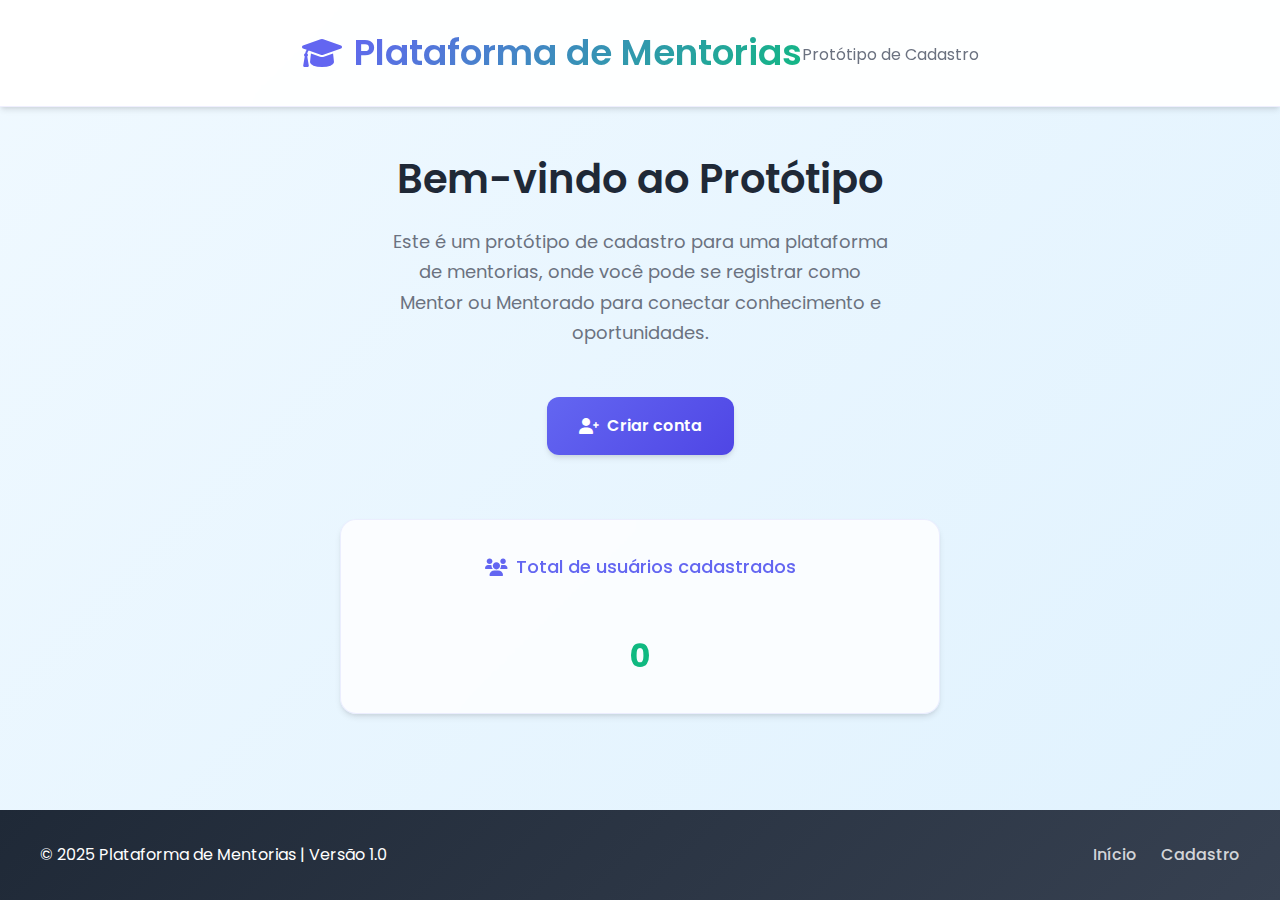
<file: index.html>
<!DOCTYPE html>
<html lang="pt-BR">
<head>
    <meta charset="UTF-8">
    <meta name="viewport" content="width=device-width, initial-scale=1.0">
    <title>Plataforma de Mentorias — Protótipo de Cadastro</title>
    <link rel="preconnect" href="https://fonts.googleapis.com">
    <link rel="preconnect" href="https://fonts.gstatic.com" crossorigin>
    <link href="https://fonts.googleapis.com/css2?family=Poppins:ital,wght@0,300;0,400;0,500;0,600;0,700&display=swap" rel="stylesheet">
    <link rel="stylesheet" href="https://cdnjs.cloudflare.com/ajax/libs/font-awesome/6.0.0/css/all.min.css">
    <link rel="stylesheet" href="css/styles.css">
</head>
<body>
    <header>
        <div class="header-content">
            <div class="logo">
                <i class="fa-solid fa-graduation-cap"></i>
                <h1>Plataforma de Mentorias</h1>
            </div>
            <p class="subtitle">Protótipo de Cadastro</p>
        </div>
    </header>

    <main>
        <section class="intro">
            <h2>Bem-vindo ao Protótipo</h2>
            <p>Este é um protótipo de cadastro para uma plataforma de mentorias, onde você pode se registrar como Mentor ou Mentorado para conectar conhecimento e oportunidades.</p>
            
            <div class="cta-section">
                <a href="cadastro.html" class="btn-primary">
                    <i class="fa-solid fa-user-plus"></i>
                    Criar conta
                </a>
            </div>
            
            <div class="stats">
                <p><a href="#" id="user-counter" class="stats-link">
                    <i class="fa-solid fa-users"></i>
                    Total de usuários cadastrados
                </a></p>
                <span id="user-count">0</span>
            </div>
        </section>
    </main>

    <footer>
        <div class="footer-content">
            <p>&copy; 2025 Plataforma de Mentorias | Versão 1.0</p>
            <div class="footer-links">
                <a href="index.html">Início</a>
                <a href="cadastro.html">Cadastro</a>
            </div>
        </div>
    </footer>

    <script>
        function updateUserCount() {
            const users = JSON.parse(localStorage.getItem('mentorias:usuarios') || '[]');
            document.getElementById('user-count').textContent = users.length;
        }
        
        document.addEventListener('DOMContentLoaded', updateUserCount);
        document.getElementById('user-counter').addEventListener('click', function(e) {
            e.preventDefault();
            updateUserCount();
            alert(`Total de usuários cadastrados: ${document.getElementById('user-count').textContent}`);
        });
    </script>
</body>
</html>
</file>
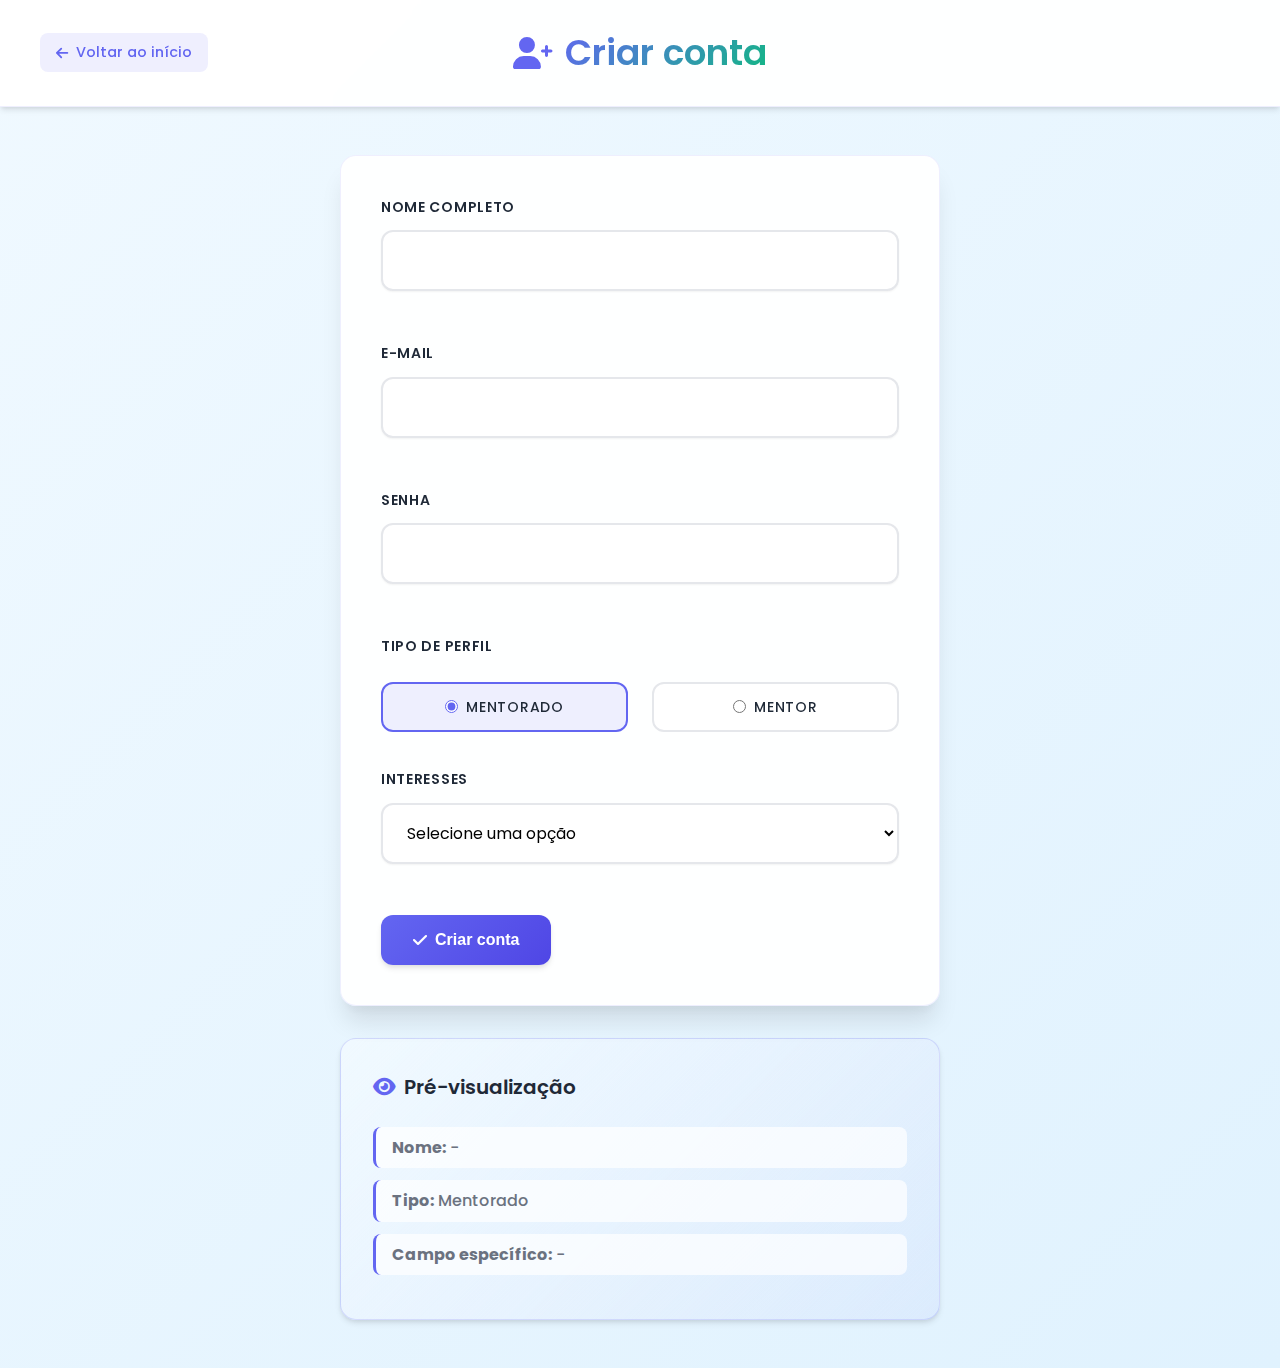
<file: cadastro.html>
<!DOCTYPE html>
<html lang="pt-BR">
<head>
    <meta charset="UTF-8">
    <meta name="viewport" content="width=device-width, initial-scale=1.0">
    <title>Criar conta - Plataforma de Mentorias</title>
    <link rel="preconnect" href="https://fonts.googleapis.com">
    <link rel="preconnect" href="https://fonts.gstatic.com" crossorigin>
    <link href="https://fonts.googleapis.com/css2?family=Poppins:ital,wght@0,300;0,400;0,500;0,600;0,700&display=swap" rel="stylesheet">
    <link rel="stylesheet" href="https://cdnjs.cloudflare.com/ajax/libs/font-awesome/6.0.0/css/all.min.css">
    <link rel="stylesheet" href="css/styles.css">
</head>
<body>
    <header>
        <div class="header-content">
            <a href="index.html" class="back-link">
                <i class="fa-solid fa-arrow-left"></i>
                Voltar ao início
            </a>
            <div class="logo">
                <i class="fa-solid fa-user-plus"></i>
                <h1>Criar conta</h1>
            </div>
        </div>
    </header>

    <main>
        <div class="form-container">
            <form id="cadastro-form" novalidate>
                <div class="field-group">
                    <label for="nome">Nome completo</label>
                    <input type="text" id="nome" name="nome" required>
                    <span class="error-message" id="nome-error" aria-live="polite"></span>
                </div>

                <div class="field-group">
                    <label for="email">E-mail</label>
                    <input type="email" id="email" name="email" required>
                    <span class="error-message" id="email-error" aria-live="polite"></span>
                </div>

                <div class="field-group">
                    <label for="senha">Senha</label>
                    <input type="password" id="senha" name="senha" required minlength="6">
                    <span class="error-message" id="senha-error" aria-live="polite"></span>
                </div>

                <div class="field-group">
                    <fieldset>
                        <legend>Tipo de perfil</legend>
                        <div class="radio-group">
                            <label class="radio-label">
                                <input type="radio" name="tipo" value="mentorado" checked>
                                Mentorado
                            </label>
                            <label class="radio-label">
                                <input type="radio" name="tipo" value="mentor">
                                Mentor
                            </label>
                        </div>
                    </fieldset>
                </div>

                <div class="field-group" id="campo-condicional">
                    <label for="interesses">Interesses</label>
                    <select id="interesses" name="interesses" required>
                        <option value="">Selecione uma opção</option>
                        <option value="Primeiro emprego">Primeiro emprego</option>
                        <option value="Transição de carreira">Transição de carreira</option>
                        <option value="Programação">Programação</option>
                        <option value="UX/UI">UX/UI</option>
                        <option value="Dados">Dados</option>
                        <option value="Entrevistas">Entrevistas</option>
                    </select>
                    <span class="error-message" id="campo-condicional-error" aria-live="polite"></span>
                </div>

                <button type="submit" class="btn-primary">
                    <i class="fa-solid fa-check"></i>
                    Criar conta
                </button>
            </form>

            <div class="preview-section">
                <h3>
                    <i class="fa-solid fa-eye"></i>
                    Pré-visualização
                </h3>
                <div id="preview-content">
                    <p><strong>Nome:</strong> <span id="preview-nome">-</span></p>
                    <p><strong>Tipo:</strong> <span id="preview-tipo">Mentorado</span></p>
                    <p><strong>Campo específico:</strong> <span id="preview-campo">-</span></p>
                </div>
            </div>
        </div>
    </main>

    <script src="js/cadastro.js"></script>
</body>
</html>
</file>
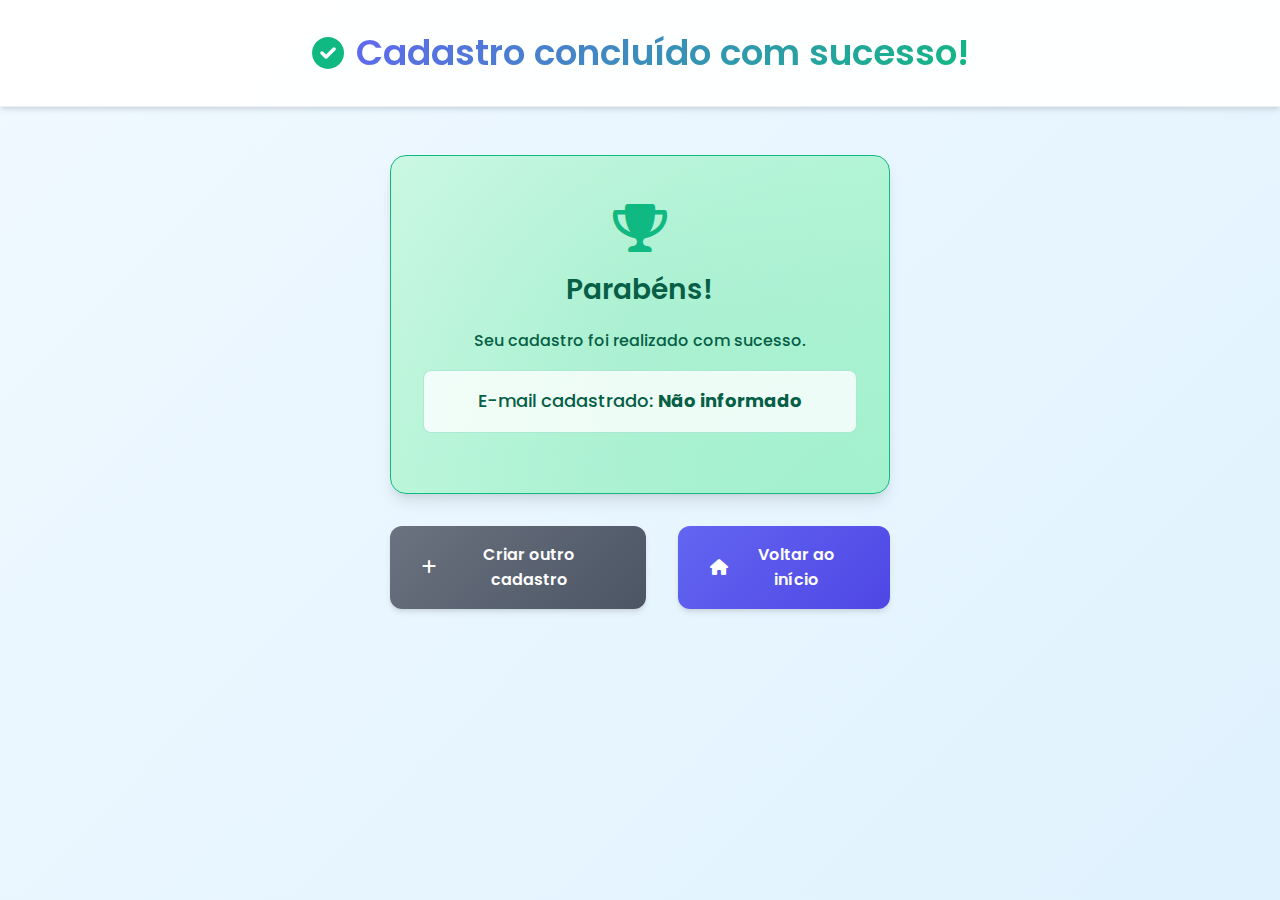
<file: sucesso.html>
<!DOCTYPE html>
<html lang="pt-BR">
<head>
    <meta charset="UTF-8">
    <meta name="viewport" content="width=device-width, initial-scale=1.0">
    <title>Cadastro concluído - Plataforma de Mentorias</title>
    <link rel="preconnect" href="https://fonts.googleapis.com">
    <link rel="preconnect" href="https://fonts.gstatic.com" crossorigin>
    <link href="https://fonts.googleapis.com/css2?family=Poppins:ital,wght@0,300;0,400;0,500;0,600;0,700&display=swap" rel="stylesheet">
    <link rel="stylesheet" href="https://cdnjs.cloudflare.com/ajax/libs/font-awesome/6.0.0/css/all.min.css">
    <link rel="stylesheet" href="css/styles.css">
</head>
<body>
    <header>
        <div class="header-content">
            <div class="logo success-logo">
                <i class="fa-solid fa-check-circle"></i>
                <h1>Cadastro concluído com sucesso!</h1>
            </div>
        </div>
    </header>

    <main>
        <div class="success-container">
            <div class="success-message">
                <i class="fa-solid fa-trophy success-icon"></i>
                <h2>Parabéns!</h2>
                <p>Seu cadastro foi realizado com sucesso.</p>
                <p class="email-display">E-mail cadastrado: <strong id="user-email"></strong></p>
            </div>

            <div class="action-buttons">
                <a href="cadastro.html" class="btn-secondary">
                    <i class="fa-solid fa-plus"></i>
                    Criar outro cadastro
                </a>
                <a href="index.html" class="btn-primary">
                    <i class="fa-solid fa-home"></i>
                    Voltar ao início
                </a>
            </div>
        </div>
    </main>

    <script>
        document.addEventListener('DOMContentLoaded', function() {
            const urlParams = new URLSearchParams(window.location.search);
            const email = urlParams.get('email');
            
            if (email) {
                document.getElementById('user-email').textContent = email;
            } else {
                document.getElementById('user-email').textContent = 'Não informado';
            }
        });
    </script>
</body>
</html>
</file>
<file: css/styles.css>
:root {
    --primary-color: #6366f1;
    --primary-dark: #4f46e5;
    --primary-light: #818cf8;
    --secondary-color: #10b981;
    --secondary-dark: #059669;
    --accent-color: #f59e0b;
    --text-primary: #1f2937;
    --text-secondary: #6b7280;
    --text-light: #9ca3af;
    --background-primary: #ffffff;
    --background-secondary: #f9fafb;
    --background-accent: #f0f9ff;
    --border-color: #e5e7eb;
    --border-focus: #6366f1;
    --success-color: #10b981;
    --error-color: #ef4444;
    --shadow-sm: 0 1px 2px 0 rgba(0, 0, 0, 0.05);
    --shadow-md: 0 4px 6px -1px rgba(0, 0, 0, 0.1), 0 2px 4px -1px rgba(0, 0, 0, 0.06);
    --shadow-lg: 0 10px 15px -3px rgba(0, 0, 0, 0.1), 0 4px 6px -2px rgba(0, 0, 0, 0.05);
    --shadow-xl: 0 20px 25px -5px rgba(0, 0, 0, 0.1), 0 10px 10px -5px rgba(0, 0, 0, 0.04);
    --radius-sm: 0.375rem;
    --radius-md: 0.5rem;
    --radius-lg: 0.75rem;
    --radius-xl: 1rem;
}

* {
    margin: 0;
    padding: 0;
    box-sizing: border-box;
}

html {
    scroll-behavior: smooth;
}

body {
    font-family: 'Poppins', system-ui, -apple-system, BlinkMacSystemFont, 'Segoe UI', Roboto, Oxygen, Ubuntu, Cantarell, sans-serif;
    line-height: 1.6;
    color: var(--text-primary);
    background: linear-gradient(135deg, #f0f9ff 0%, #e0f2fe 100%);
    min-height: 100vh;
    display: flex;
    flex-direction: column;
    overflow-x: hidden;
}

header {
    background: rgba(255, 255, 255, 0.95);
    backdrop-filter: blur(10px);
    padding: 1.5rem 1rem;
    box-shadow: var(--shadow-md);
    position: sticky;
    top: 0;
    z-index: 100;
    border-bottom: 1px solid rgba(99, 102, 241, 0.1);
}

.header-content {
    max-width: 1200px;
    margin: 0 auto;
    display: flex;
    align-items: center;
    justify-content: center;
    position: relative;
}

.logo {
    display: flex;
    align-items: center;
    gap: 0.75rem;
    text-align: center;
}

.logo i {
    font-size: 2rem;
    color: var(--primary-color);
    animation: logoFloat 3s ease-in-out infinite;
}

.success-logo i {
    color: var(--success-color);
}

@keyframes logoFloat {
    0%, 100% { transform: translateY(0px); }
    50% { transform: translateY(-5px); }
}

header h1 {
    color: var(--text-primary);
    font-size: clamp(1.5rem, 4vw, 2.25rem);
    font-weight: 600;
    margin: 0;
    background: linear-gradient(135deg, var(--primary-color), var(--secondary-color));
    background-clip: text;
    -webkit-background-clip: text;
    -webkit-text-fill-color: transparent;
}

.subtitle {
    color: var(--text-secondary);
    font-size: 1rem;
    font-weight: 400;
    margin-top: 0.25rem;
}

.back-link {
    position: absolute;
    left: 0;
    display: flex;
    align-items: center;
    gap: 0.5rem;
    color: var(--primary-color);
    text-decoration: none;
    font-size: 0.9rem;
    font-weight: 500;
    padding: 0.5rem 1rem;
    border-radius: var(--radius-md);
    background: rgba(99, 102, 241, 0.1);
    transition: all 0.3s ease;
}

.back-link:hover {
    background: rgba(99, 102, 241, 0.2);
    transform: translateX(-2px);
}

.back-link i {
    font-size: 0.875rem;
}

main {
    flex: 1;
    padding: 3rem 1rem;
    max-width: 1200px;
    margin: 0 auto;
    width: 100%;
    animation: fadeInUp 0.6s ease-out;
}

@keyframes fadeInUp {
    from {
        opacity: 0;
        transform: translateY(30px);
    }
    to {
        opacity: 1;
        transform: translateY(0);
    }
}

.intro {
    text-align: center;
    max-width: 600px;
    margin: 0 auto;
}

.intro h2 {
    color: var(--text-primary);
    margin-bottom: 1.5rem;
    font-size: clamp(1.75rem, 5vw, 2.5rem);
    font-weight: 600;
    line-height: 1.2;
}

.intro p {
    margin-bottom: 3rem;
    color: var(--text-secondary);
    font-size: 1.125rem;
    line-height: 1.7;
    max-width: 500px;
    margin-left: auto;
    margin-right: auto;
}

.cta-section {
    margin-bottom: 4rem;
}

.btn-primary, .btn-secondary {
    display: inline-flex;
    align-items: center;
    gap: 0.5rem;
    padding: 1rem 2rem;
    background: linear-gradient(135deg, var(--primary-color), var(--primary-dark));
    color: white;
    text-decoration: none;
    border-radius: var(--radius-lg);
    font-weight: 600;
    font-size: 1rem;
    border: none;
    cursor: pointer;
    min-width: 160px;
    text-align: center;
    justify-content: center;
    transition: all 0.3s cubic-bezier(0.4, 0, 0.2, 1);
    box-shadow: var(--shadow-md);
    position: relative;
    overflow: hidden;
}

.btn-primary::before {
    content: '';
    position: absolute;
    top: 0;
    left: -100%;
    width: 100%;
    height: 100%;
    background: linear-gradient(90deg, transparent, rgba(255, 255, 255, 0.2), transparent);
    transition: left 0.5s;
}

.btn-primary:hover::before {
    left: 100%;
}

.btn-primary:hover {
    transform: translateY(-2px);
    box-shadow: var(--shadow-lg);
}

.btn-primary:active {
    transform: translateY(0);
}

.btn-secondary {
    background: linear-gradient(135deg, var(--text-secondary), #4b5563);
    margin-right: 1rem;
}

.btn-secondary:hover {
    background: linear-gradient(135deg, #4b5563, #374151);
    transform: translateY(-2px);
    box-shadow: var(--shadow-lg);
}

.btn-primary:focus, .btn-secondary:focus {
    outline: 3px solid rgba(99, 102, 241, 0.3);
    outline-offset: 2px;
}

.stats {
    background: rgba(255, 255, 255, 0.8);
    backdrop-filter: blur(10px);
    border: 1px solid rgba(99, 102, 241, 0.1);
    padding: 2rem;
    border-radius: var(--radius-xl);
    box-shadow: var(--shadow-md);
    transition: all 0.3s ease;
}

.stats:hover {
    transform: translateY(-2px);
    box-shadow: var(--shadow-lg);
}

.stats-link {
    color: var(--primary-color);
    text-decoration: none;
    font-weight: 500;
    display: flex;
    align-items: center;
    gap: 0.5rem;
    justify-content: center;
    transition: color 0.3s ease;
}

.stats-link:hover {
    color: var(--primary-dark);
}

#user-count {
    font-weight: 700;
    color: var(--secondary-color);
    font-size: 2rem;
    margin-top: 0.5rem;
    display: block;
    text-align: center;
}

.form-container {
    max-width: 600px;
    margin: 0 auto;
}

form {
    background: rgba(255, 255, 255, 0.95);
    backdrop-filter: blur(10px);
    padding: 2.5rem;
    border-radius: var(--radius-xl);
    box-shadow: var(--shadow-xl);
    margin-bottom: 2rem;
    border: 1px solid rgba(99, 102, 241, 0.1);
    transition: all 0.3s ease;
}

form:hover {
    box-shadow: var(--shadow-xl);
    transform: translateY(-2px);
}

.field-group {
    margin-bottom: 1.5rem;
}

label {
    display: block;
    margin-bottom: 0.75rem;
    font-weight: 600;
    color: var(--text-primary);
    font-size: 0.875rem;
    text-transform: uppercase;
    letter-spacing: 0.05em;
}

legend {
    font-weight: 600;
    color: var(--text-primary);
    margin-bottom: 0.75rem;
    font-size: 0.875rem;
    text-transform: uppercase;
    letter-spacing: 0.05em;
}

input[type="text"], 
input[type="email"], 
input[type="password"], 
select {
    width: 100%;
    padding: 1rem 1.25rem;
    border: 2px solid var(--border-color);
    border-radius: var(--radius-lg);
    font-size: 1rem;
    font-family: inherit;
    background: var(--background-primary);
    transition: all 0.3s cubic-bezier(0.4, 0, 0.2, 1);
    box-shadow: var(--shadow-sm);
}

input[type="text"]:focus, 
input[type="email"]:focus, 
input[type="password"]:focus, 
select:focus {
    outline: none;
    border-color: var(--border-focus);
    box-shadow: 0 0 0 3px rgba(99, 102, 241, 0.1), var(--shadow-md);
    transform: translateY(-1px);
}

input[type="text"]:hover, 
input[type="email"]:hover, 
input[type="password"]:hover, 
select:hover {
    border-color: var(--primary-light);
}

.radio-group {
    display: flex;
    gap: 1.5rem;
    margin-top: 0.75rem;
}

.radio-label {
    display: flex;
    align-items: center;
    cursor: pointer;
    font-weight: 500;
    padding: 0.75rem 1.25rem;
    border: 2px solid var(--border-color);
    border-radius: var(--radius-lg);
    transition: all 0.3s ease;
    background: var(--background-primary);
    flex: 1;
    justify-content: center;
}

.radio-label:hover {
    border-color: var(--primary-light);
    background: rgba(99, 102, 241, 0.05);
}

.radio-label input[type="radio"]:checked + span {
    color: var(--primary-color);
    font-weight: 600;
}

.radio-label:has(input:checked) {
    border-color: var(--primary-color);
    background: rgba(99, 102, 241, 0.1);
}

.radio-label input[type="radio"] {
    margin-right: 0.5rem;
    width: auto;
    accent-color: var(--primary-color);
}

fieldset {
    border: none;
    padding: 0;
}

.error-message {
    display: block;
    color: var(--error-color);
    font-size: 0.875rem;
    margin-top: 0.5rem;
    min-height: 1.2rem;
    font-weight: 500;
    display: flex;
    align-items: center;
    gap: 0.25rem;
}

.error-message:not(:empty)::before {
    content: "⚠️";
}

.preview-section {
    background: linear-gradient(135deg, var(--background-accent), rgba(99, 102, 241, 0.05));
    padding: 2rem;
    border-radius: var(--radius-xl);
    border: 1px solid rgba(99, 102, 241, 0.2);
    box-shadow: var(--shadow-md);
    transition: all 0.3s ease;
}

.preview-section:hover {
    transform: translateY(-1px);
    box-shadow: var(--shadow-lg);
}

.preview-section h3 {
    color: var(--text-primary);
    margin-bottom: 1.5rem;
    font-size: 1.25rem;
    font-weight: 600;
    display: flex;
    align-items: center;
    gap: 0.5rem;
}

.preview-section h3 i {
    color: var(--primary-color);
}

#preview-content p {
    margin-bottom: 0.75rem;
    color: var(--text-secondary);
    font-weight: 500;
    padding: 0.5rem 1rem;
    background: rgba(255, 255, 255, 0.7);
    border-radius: var(--radius-md);
    border-left: 3px solid var(--primary-color);
}

.success-container {
    text-align: center;
    max-width: 500px;
    margin: 0 auto;
    animation: bounceIn 0.8s ease-out;
}

@keyframes bounceIn {
    0% {
        opacity: 0;
        transform: scale(0.3);
    }
    50% {
        opacity: 1;
        transform: scale(1.05);
    }
    70% {
        transform: scale(0.95);
    }
    100% {
        opacity: 1;
        transform: scale(1);
    }
}

.success-message {
    background: linear-gradient(135deg, #d1fae5, #a7f3d0);
    border: 1px solid var(--secondary-color);
    border-radius: var(--radius-xl);
    padding: 3rem 2rem;
    margin-bottom: 2rem;
    box-shadow: var(--shadow-lg);
    position: relative;
    overflow: hidden;
}

.success-message::before {
    content: '';
    position: absolute;
    top: -50%;
    left: -50%;
    width: 200%;
    height: 200%;
    background: radial-gradient(circle, rgba(16, 185, 129, 0.1) 0%, transparent 70%);
    animation: successGlow 3s ease-in-out infinite;
}

@keyframes successGlow {
    0%, 100% { transform: scale(0.8) rotate(0deg); }
    50% { transform: scale(1.2) rotate(180deg); }
}

.success-icon {
    font-size: 3rem;
    color: var(--secondary-color);
    margin-bottom: 1rem;
    animation: successPulse 2s ease-in-out infinite;
}

@keyframes successPulse {
    0%, 100% { transform: scale(1); }
    50% { transform: scale(1.1); }
}

.success-message h2 {
    color: #065f46;
    margin-bottom: 1rem;
    font-size: 1.75rem;
    font-weight: 600;
    position: relative;
    z-index: 1;
}

.success-message p {
    color: #065f46;
    margin-bottom: 0.75rem;
    position: relative;
    z-index: 1;
    font-weight: 500;
}

.email-display {
    font-size: 1.125rem;
    margin-top: 1rem !important;
    font-weight: 600;
    background: rgba(255, 255, 255, 0.8);
    padding: 1rem;
    border-radius: var(--radius-md);
    border: 1px solid rgba(16, 185, 129, 0.3);
}

.action-buttons {
    display: flex;
    flex-direction: column;
    gap: 1rem;
    align-items: center;
}

footer {
    background: linear-gradient(135deg, var(--text-primary), #374151);
    color: white;
    padding: 2rem 1rem;
    margin-top: auto;
}

.footer-content {
    max-width: 1200px;
    margin: 0 auto;
    display: flex;
    justify-content: space-between;
    align-items: center;
    flex-wrap: wrap;
    gap: 1rem;
}

.footer-links {
    display: flex;
    gap: 1.5rem;
}

.footer-links a {
    color: rgba(255, 255, 255, 0.8);
    text-decoration: none;
    font-weight: 500;
    transition: color 0.3s ease;
}

.footer-links a:hover {
    color: white;
}

@media (max-width: 768px) {
    .header-content {
        flex-direction: column;
        gap: 1rem;
    }
    
    .back-link {
        position: static;
        order: -1;
        align-self: flex-start;
    }
    
    header {
        padding: 1rem;
    }
    
    main {
        padding: 2rem 1rem;
    }
    
    form {
        padding: 2rem 1.5rem;
    }
    
    .radio-group {
        flex-direction: column;
        gap: 1rem;
    }
    
    .btn-primary, .btn-secondary {
        padding: 1.25rem 2rem;
        font-size: 1.1rem;
        width: 100%;
        max-width: 300px;
    }
    
    .action-buttons {
        gap: 1.5rem;
    }
    
    .footer-content {
        flex-direction: column;
        text-align: center;
    }
    
    .intro h2 {
        font-size: 2rem;
    }
    
    .success-message {
        padding: 2rem 1.5rem;
    }
}

@media (min-width: 769px) {
    .action-buttons {
        flex-direction: row;
        justify-content: center;
    }
}

@media (prefers-reduced-motion: reduce) {
    * {
        animation-duration: 0.01ms !important;
        animation-iteration-count: 1 !important;
        transition-duration: 0.01ms !important;
    }
}
</file>
